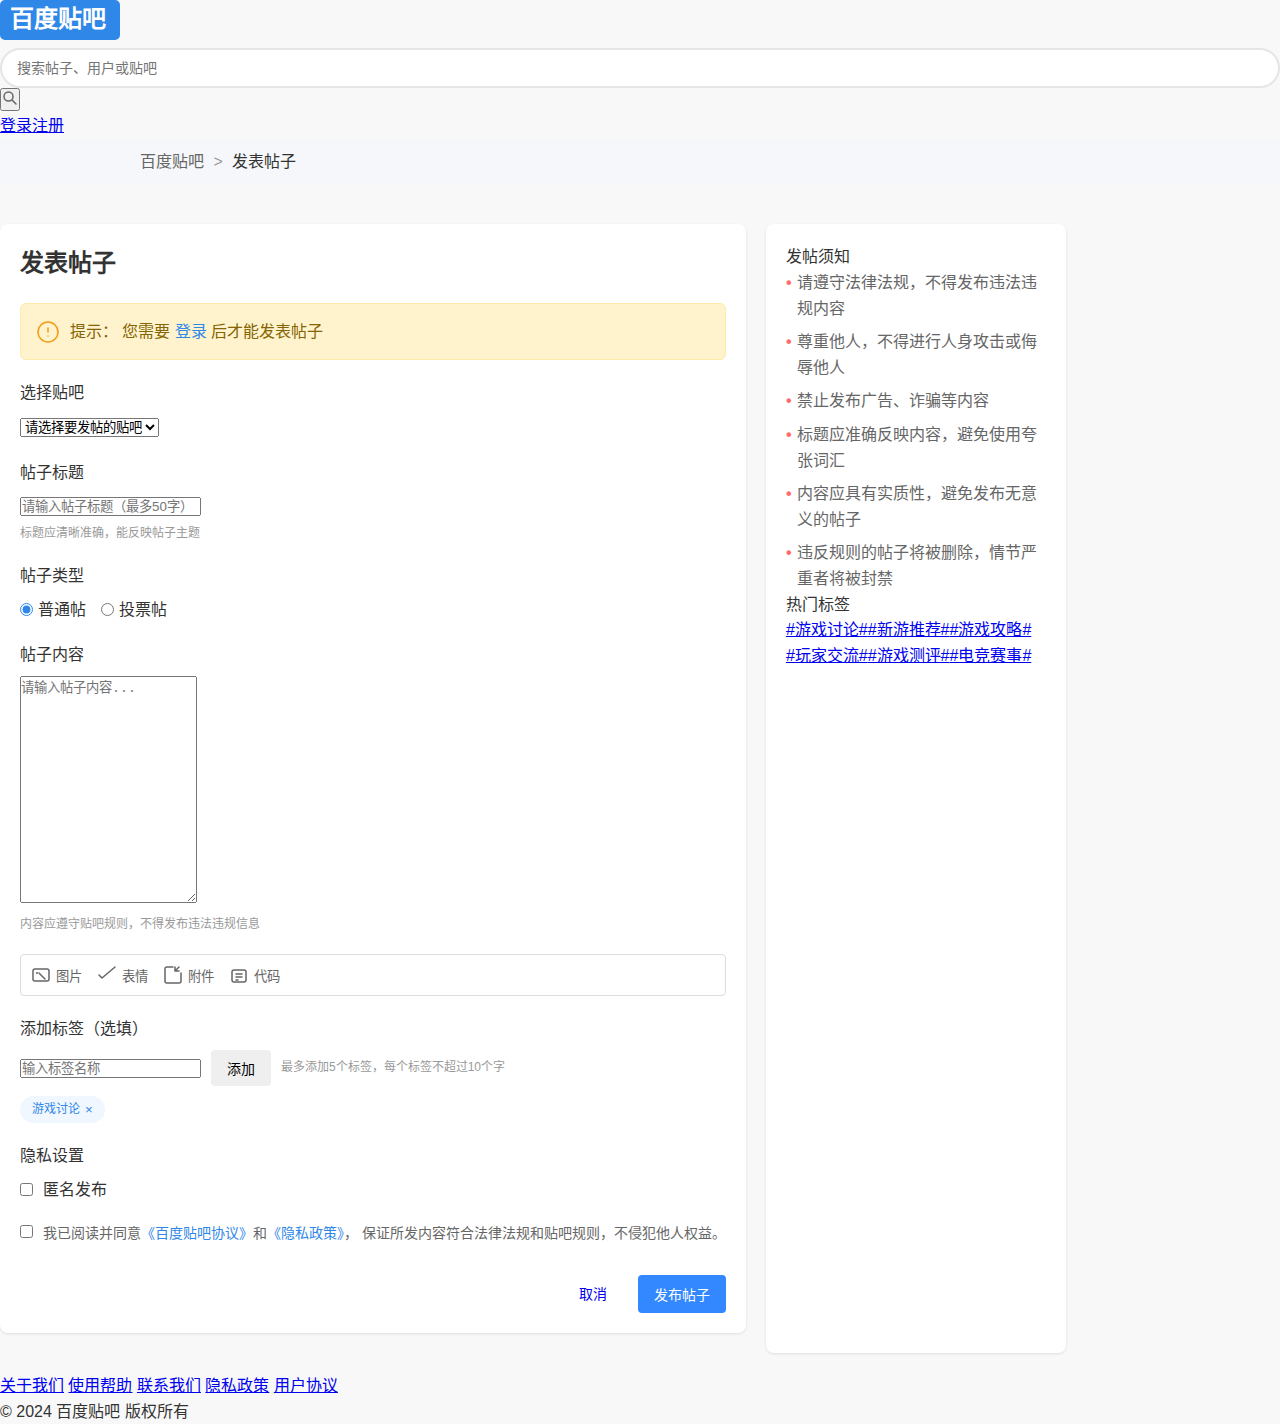
<file: post.html>
<!DOCTYPE html>
<html lang="zh-CN">
<head>
    <meta charset="UTF-8">
    <meta name="viewport" content="width=device-width, initial-scale=1.0">
    <title>发表帖子 - 百度贴吧</title>
    <link rel="stylesheet" href="css/style.css">
</head>
<body>
    <!-- 顶部导航栏 -->
    <header class="tieba-header">
        <div class="header-container">
            <div class="logo">
                <a href="index.html">
                    <svg width="120" height="40" viewBox="0 0 120 40" fill="none" xmlns="http://www.w3.org/2000/svg">
                        <rect width="120" height="40" rx="5" fill="#2F87E7"/>
                        <text x="10" y="27" font-family="Arial, sans-serif" font-size="24" font-weight="bold" fill="white">百度贴吧</text>
                    </svg>
                </a>
            </div>
            <div class="search-box" style="position: relative;">
                <input type="text" class="search-input" placeholder="搜索帖子、用户或贴吧">
                <button class="search-btn">
                    <svg width="16" height="16" viewBox="0 0 16 16" fill="none">
                        <path d="M6.5 11C8.98528 11 11 8.98528 11 6.5C11 4.01472 8.98528 2 6.5 2C4.01472 2 2 4.01472 2 6.5C2 8.98528 4.01472 11 6.5 11Z" stroke="#666" stroke-width="1.5"/>
                        <path d="M14 14L10.5 10.5" stroke="#666" stroke-width="1.5" stroke-linecap="round"/>
                    </svg>
                </button>
            </div>
            <div class="user-actions">
                <a href="login.html">登录</a>
                <a href="register.html">注册</a>
            </div>
        </div>
    </header>

    <!-- 导航路径 -->
    <div style="background-color: #f5f7fa; padding: 10px 0; margin-bottom: 20px;">
        <div style="width: 1000px; margin: 0 auto;">
            <a href="index.html" style="color: #666; text-decoration: none;">百度贴吧</a>
            <span style="margin: 0 5px; color: #999;">></span>
            <span style="color: #333;">发表帖子</span>
        </div>
    </div>

    <!-- 主体内容区 -->
    <div class="main-content">
        <!-- 左侧内容区 -->
        <div class="content-left">
            <div class="card">
                <h1 style="font-size: 24px; color: #333; margin-bottom: 20px;">发表帖子</h1>
                
                <!-- 未登录提示 -->
                <div style="background-color: #fff3cd; border: 1px solid #ffeaa7; border-radius: 6px; padding: 15px; margin-bottom: 20px;">
                    <div style="display: flex; align-items: center; gap: 10px;">
                        <svg width="24" height="24" viewBox="0 0 24 24" fill="none">
                            <path d="M12 22C17.5228 22 22 17.5228 22 12C22 6.47715 17.5228 2 12 2C6.47715 2 2 6.47715 2 12C2 17.5228 6.47715 22 12 22Z" stroke="#f39c12" stroke-width="1.5"/>
                            <path d="M12 8V12" stroke="#f39c12" stroke-width="1.5" stroke-linecap="round"/>
                            <path d="M12 16H12.01" stroke="#f39c12" stroke-width="1.5" stroke-linecap="round"/>
                        </svg>
                        <div>
                            <span style="color: #856404; font-weight: 500;">提示：</span>
                            <span style="color: #856404;">您需要</span>
                            <a href="login.html" style="color: #2f87e7; text-decoration: none;">登录</a>
                            <span style="color: #856404;">后才能发表帖子</span>
                        </div>
                    </div>
                </div>
                
                <form>
                    <!-- 选择贴吧 -->
                    <div style="margin-bottom: 20px;">
                        <label style="display: block; margin-bottom: 8px; font-weight: 500; color: #333;">选择贴吧</label>
                        <select class="form-control">
                            <option value="">请选择要发帖的贴吧</option>
                            <option value="游戏">游戏</option>
                            <option value="电影">电影</option>
                            <option value="音乐">音乐</option>
                            <option value="动漫">动漫</option>
                            <option value="科技">科技</option>
                            <option value="旅游">旅游</option>
                            <option value="美食">美食</option>
                            <option value="宠物">宠物</option>
                            <option value="摄影">摄影</option>
                            <option value="健身">健身</option>
                        </select>
                    </div>
                    
                    <!-- 帖子标题 -->
                    <div style="margin-bottom: 20px;">
                        <label style="display: block; margin-bottom: 8px; font-weight: 500; color: #333;">帖子标题</label>
                        <input type="text" class="form-control" placeholder="请输入帖子标题（最多50字）" maxlength="50">
                        <div style="margin-top: 5px; font-size: 12px; color: #999;">标题应清晰准确，能反映帖子主题</div>
                    </div>
                    
                    <!-- 帖子类型 -->
                    <div style="margin-bottom: 20px;">
                        <label style="display: block; margin-bottom: 8px; font-weight: 500; color: #333;">帖子类型</label>
                        <div style="display: flex; gap: 15px;">
                            <label style="display: flex; align-items: center; gap: 5px; cursor: pointer;">
                                <input type="radio" name="postType" value="normal" checked style="accent-color: #2f87e7;">
                                <span>普通帖</span>
                            </label>
                            <label style="display: flex; align-items: center; gap: 5px; cursor: pointer;">
                                <input type="radio" name="postType" value="poll" style="accent-color: #2f87e7;">
                                <span>投票帖</span>
                            </label>
                        </div>
                    </div>
                    
                    <!-- 帖子内容 -->
                    <div style="margin-bottom: 20px;">
                        <label style="display: block; margin-bottom: 8px; font-weight: 500; color: #333;">帖子内容</label>
                        <textarea class="form-control" rows="15" placeholder="请输入帖子内容..."></textarea>
                        <div style="margin-top: 5px; font-size: 12px; color: #999;">内容应遵守贴吧规则，不得发布违法违规信息</div>
                    </div>
                    
                    <!-- 工具栏 -->
                    <div style="border: 1px solid #ddd; border-radius: 4px; padding: 10px; margin-bottom: 20px;">
                        <div style="display: flex; gap: 15px;">
                            <button type="button" style="background: none; border: none; color: #666; cursor: pointer; display: flex; align-items: center; gap: 5px;">
                                <svg width="20" height="20" viewBox="0 0 20 20" fill="none">
                                    <rect x="2" y="4" width="16" height="12" rx="2" stroke="#666" stroke-width="1.5"/>
                                    <circle cx="6" cy="8" r="1" fill="#666"/>
                                    <path d="M14 14L8 8" stroke="#666" stroke-width="1.5" stroke-linecap="round"/>
                                </svg>
                                图片
                            </button>
                            <button type="button" style="background: none; border: none; color: #666; cursor: pointer; display: flex; align-items: center; gap: 5px;">
                                <svg width="20" height="20" viewBox="0 0 20 20" fill="none">
                                    <path d="M2 10L5 13L18 2" stroke="#666" stroke-width="1.5" stroke-linecap="round" stroke-linejoin="round"/>
                                </svg>
                                表情
                            </button>
                            <button type="button" style="background: none; border: none; color: #666; cursor: pointer; display: flex; align-items: center; gap: 5px;">
                                <svg width="20" height="20" viewBox="0 0 20 20" fill="none">
                                    <path d="M10 2H4C2.89543 2 2 2.89543 2 4V16C2 17.1046 2.89543 18 4 18H16C17.1046 18 18 17.1046 18 16V8" stroke="#666" stroke-width="1.5" stroke-linecap="round" stroke-linejoin="round"/>
                                    <path d="M16 2L12 6M12 2V6H16" stroke="#666" stroke-width="1.5" stroke-linecap="round" stroke-linejoin="round"/>
                                </svg>
                                附件
                            </button>
                            <button type="button" style="background: none; border: none; color: #666; cursor: pointer; display: flex; align-items: center; gap: 5px;">
                                <svg width="20" height="20" viewBox="0 0 20 20" fill="none">
                                    <path d="M5 5H15C16.1046 5 17 5.89543 17 7V15C17 16.1046 16.1046 17 15 17H5C3.89543 17 3 16.1046 3 15V7C3 5.89543 3.89543 5 5 5Z" stroke="#666" stroke-width="1.5"/>
                                    <path d="M7 9H13M7 12H13M7 15H9" stroke="#666" stroke-width="1.5" stroke-linecap="round"/>
                                </svg>
                                代码
                            </button>
                        </div>
                    </div>
                    
                    <!-- 标签 -->
                    <div style="margin-bottom: 20px;">
                        <label style="display: block; margin-bottom: 8px; font-weight: 500; color: #333;">添加标签（选填）</label>
                        <div style="display: flex; gap: 10px; align-items: center;">
                            <input type="text" class="form-control" style="max-width: 200px;" placeholder="输入标签名称">
                            <button type="button" class="btn btn-secondary btn-sm">添加</button>
                            <div style="font-size: 12px; color: #999;">最多添加5个标签，每个标签不超过10个字</div>
                        </div>
                        <div style="margin-top: 10px; display: flex; flex-wrap: gap; gap: 8px;">
                            <!-- 示例标签 -->
                            <div style="display: inline-flex; align-items: center; gap: 5px; padding: 4px 12px; background-color: #f0f7ff; border-radius: 15px; font-size: 12px; color: #2f87e7;">
                                <span>游戏讨论</span>
                                <button type="button" style="background: none; border: none; color: #2f87e7; cursor: pointer;">×</button>
                            </div>
                        </div>
                    </div>
                    
                    <!-- 隐私设置 -->
                    <div style="margin-bottom: 20px;">
                        <label style="display: block; margin-bottom: 8px; font-weight: 500; color: #333;">隐私设置</label>
                        <label style="display: flex; align-items: center; gap: 10px; cursor: pointer;">
                            <input type="checkbox" style="accent-color: #2f87e7;">
                            <span>匿名发布</span>
                        </label>
                    </div>
                    
                    <!-- 协议同意 -->
                    <div style="margin-bottom: 30px;">
                        <label style="display: flex; align-items: flex-start; gap: 10px; cursor: pointer;">
                            <input type="checkbox" style="accent-color: #2f87e7; margin-top: 3px;">
                            <span style="font-size: 14px; color: #666;">
                                我已阅读并同意<a href="#" style="color: #2f87e7; text-decoration: none;">《百度贴吧协议》</a>和<a href="#" style="color: #2f87e7; text-decoration: none;">《隐私政策》</a>，
                                保证所发内容符合法律法规和贴吧规则，不侵犯他人权益。
                            </span>
                        </label>
                    </div>
                    
                    <!-- 提交按钮 -->
                    <div style="display: flex; gap: 15px; justify-content: flex-end;">
                        <a href="javascript:history.back()" class="btn btn-secondary">取消</a>
                        <button type="button" class="btn btn-primary" onclick="alert('请先登录')">发布帖子</button>
                    </div>
                </form>
            </div>
        </div>

        <!-- 右侧边栏 -->
        <div class="sidebar">
            <!-- 发帖须知 -->
            <div class="sidebar-section">
                <div class="sidebar-title">发帖须知</div>
                <ul style="list-style: none; color: #666; line-height: 1.6;">
                    <li style="margin-bottom: 8px; display: flex; align-items: flex-start; gap: 5px;">
                        <span style="color: #ff6b6b; font-weight: bold;">•</span>
                        <span>请遵守法律法规，不得发布违法违规内容</span>
                    </li>
                    <li style="margin-bottom: 8px; display: flex; align-items: flex-start; gap: 5px;">
                        <span style="color: #ff6b6b; font-weight: bold;">•</span>
                        <span>尊重他人，不得进行人身攻击或侮辱他人</span>
                    </li>
                    <li style="margin-bottom: 8px; display: flex; align-items: flex-start; gap: 5px;">
                        <span style="color: #ff6b6b; font-weight: bold;">•</span>
                        <span>禁止发布广告、诈骗等内容</span>
                    </li>
                    <li style="margin-bottom: 8px; display: flex; align-items: flex-start; gap: 5px;">
                        <span style="color: #ff6b6b; font-weight: bold;">•</span>
                        <span>标题应准确反映内容，避免使用夸张词汇</span>
                    </li>
                    <li style="margin-bottom: 8px; display: flex; align-items: flex-start; gap: 5px;">
                        <span style="color: #ff6b6b; font-weight: bold;">•</span>
                        <span>内容应具有实质性，避免发布无意义的帖子</span>
                    </li>
                    <li style="display: flex; align-items: flex-start; gap: 5px;">
                        <span style="color: #ff6b6b; font-weight: bold;">•</span>
                        <span>违反规则的帖子将被删除，情节严重者将被封禁</span>
                    </li>
                </ul>
            </div>

            <!-- 热门标签 -->
            <div class="sidebar-section">
                <div class="sidebar-title">热门标签</div>
                <div style="display: flex; flex-wrap: wrap;">
                    <a href="#" class="tag">#游戏讨论#</a>
                    <a href="#" class="tag">#新游推荐#</a>
                    <a href="#" class="tag">#游戏攻略#</a>
                    <a href="#" class="tag">#玩家交流#</a>
                    <a href="#" class="tag">#游戏测评#</a>
                    <a href="#" class="tag">#电竞赛事#</a>
                </div>
            </div>
        </div>
    </div>

    <!-- 页脚 -->
    <footer class="tieba-footer">
        <div class="footer-container">
            <div class="footer-links">
                <a href="#">关于我们</a>
                <a href="#">使用帮助</a>
                <a href="#">联系我们</a>
                <a href="#">隐私政策</a>
                <a href="#">用户协议</a>
            </div>
            <p>© 2024 百度贴吧 版权所有</p>
        </div>
    </footer>
</body>
</html>
</file>
<file: css/style.css>
/* 百度贴吧公共样式文件 */

/* 全局样式重置 */
* {
    margin: 0;
    padding: 0;
    box-sizing: border-box;
}

body {
    font-family: 'Microsoft YaHei', Arial, sans-serif;
    background-color: #f8f8f8;
    color: #333;
    line-height: 1.6;
}

/* 容器样式 */
.container {
    width: 100%;
    max-width: 1200px;
    margin: 0 auto;
    padding: 0 20px;
}

/* 头部样式 */
.header {
    background-color: #fff;
    border-bottom: 1px solid #e5e5e5;
    padding: 10px 0;
    position: sticky;
    top: 0;
    z-index: 1000;
}

.header-content {
    display: flex;
    align-items: center;
    justify-content: space-between;
}

.logo {
    display: flex;
    align-items: center;
    text-decoration: none;
}

.logo img {
    width: 40px;
    height: 40px;
    margin-right: 10px;
}

.logo-text {
    font-size: 24px;
    font-weight: bold;
    color: #000;
}

.search-bar {
    flex: 1;
    max-width: 500px;
    margin: 0 20px;
}

.search-input {
    width: 100%;
    padding: 10px 15px;
    border: 2px solid #e5e5e5;
    border-radius: 20px;
    font-size: 14px;
    outline: none;
    transition: border-color 0.3s;
}

.search-input:focus {
    border-color: #38f;
}

.user-actions {
    display: flex;
    align-items: center;
}

.btn {
    padding: 8px 16px;
    border: none;
    border-radius: 4px;
    font-size: 14px;
    cursor: pointer;
    transition: all 0.3s;
    text-decoration: none;
    display: inline-block;
    text-align: center;
}

.btn-primary {
    background-color: #38f;
    color: #fff;
}

.btn-primary:hover {
    background-color: #317ef3;
}

.btn-default {
    background-color: #f5f5f5;
    color: #333;
    margin-right: 10px;
}

.btn-default:hover {
    background-color: #e5e5e5;
}

.user-info {
    display: flex;
    align-items: center;
    margin-left: 20px;
}

.avatar {
    width: 32px;
    height: 32px;
    border-radius: 50%;
    margin-right: 8px;
}

/* 导航栏样式 */
.navbar {
    background-color: #fff;
    padding: 10px 0;
    border-bottom: 1px solid #e5e5e5;
}

.nav-list {
    display: flex;
    list-style: none;
}

.nav-item {
    margin-right: 20px;
}

.nav-link {
    color: #333;
    text-decoration: none;
    font-size: 14px;
    transition: color 0.3s;
}

.nav-link:hover,
.nav-link.active {
    color: #38f;
}

/* 主体内容样式 */
.main-content {
    padding: 20px 0;
    display: flex;
    gap: 20px;
}

.main-column {
    flex: 1;
    background-color: #fff;
    border-radius: 8px;
    padding: 20px;
    box-shadow: 0 1px 3px rgba(0, 0, 0, 0.1);
}

.sidebar {
    width: 300px;
    background-color: #fff;
    border-radius: 8px;
    padding: 20px;
    box-shadow: 0 1px 3px rgba(0, 0, 0, 0.1);
}

/* 卡片样式 */
.card {
    background-color: #fff;
    border-radius: 8px;
    padding: 20px;
    margin-bottom: 20px;
    box-shadow: 0 1px 3px rgba(0, 0, 0, 0.1);
}

.card-title {
    font-size: 18px;
    font-weight: bold;
    margin-bottom: 15px;
    color: #333;
}

/* 帖子列表样式 */
.post-list {
    list-style: none;
}

.post-item {
    padding: 15px 0;
    border-bottom: 1px solid #f0f0f0;
    transition: background-color 0.3s;
}

.post-item:hover {
    background-color: #fafafa;
}

.post-item:last-child {
    border-bottom: none;
}

.post-title {
    color: #333;
    text-decoration: none;
    font-size: 16px;
    font-weight: bold;
    margin-bottom: 8px;
    display: block;
    transition: color 0.3s;
}

.post-title:hover {
    color: #38f;
}

.post-meta {
    display: flex;
    align-items: center;
    font-size: 12px;
    color: #999;
}

.post-author {
    margin-right: 15px;
}

.post-time {
    margin-right: 15px;
}

.post-stats {
    display: flex;
    margin-left: auto;
}

.post-stat {
    margin-left: 15px;
    display: flex;
    align-items: center;
}

.post-stat i {
    margin-right: 5px;
}

/* 分页样式 */
.pagination {
    display: flex;
    justify-content: center;
    margin-top: 30px;
}

.page-item {
    margin: 0 5px;
}

.page-link {
    display: inline-block;
    padding: 8px 12px;
    color: #333;
    text-decoration: none;
    border: 1px solid #e5e5e5;
    border-radius: 4px;
    transition: all 0.3s;
}

.page-link:hover {
    background-color: #f5f5f5;
    border-color: #38f;
}

.page-link.active {
    background-color: #38f;
    color: #fff;
    border-color: #38f;
}

/* 帖子详情样式 */
.post-detail {
    padding-bottom: 30px;
    border-bottom: 1px solid #e5e5e5;
}

.post-detail-title {
    font-size: 24px;
    font-weight: bold;
    margin-bottom: 15px;
    color: #333;
}

.post-detail-content {
    margin: 20px 0;
    font-size: 16px;
    line-height: 1.8;
}

.post-detail-content img {
    max-width: 100%;
    margin: 15px 0;
}

/* 评论区样式 */
.comments-section {
    margin-top: 30px;
}

.comment-item {
    padding: 15px 0;
    border-bottom: 1px solid #f0f0f0;
}

.comment-header {
    display: flex;
    align-items: center;
    margin-bottom: 10px;
}

.comment-author {
    font-weight: bold;
    margin-right: 10px;
}

.comment-time {
    font-size: 12px;
    color: #999;
}

.comment-content {
    margin-left: 40px;
    font-size: 14px;
    line-height: 1.6;
}

/* 发帖表单样式 */
.post-form {
    margin-top: 20px;
}

.form-group {
    margin-bottom: 20px;
}

.form-label {
    display: block;
    margin-bottom: 8px;
    font-weight: bold;
    color: #333;
}

.form-input,
.form-textarea {
    width: 100%;
    padding: 10px 15px;
    border: 1px solid #e5e5e5;
    border-radius: 4px;
    font-size: 14px;
    outline: none;
    transition: border-color 0.3s;
}

.form-input:focus,
.form-textarea:focus {
    border-color: #38f;
}

.form-textarea {
    resize: vertical;
    min-height: 200px;
}

/* 用户中心样式 */
.user-profile {
    display: flex;
    align-items: center;
    padding-bottom: 20px;
    border-bottom: 1px solid #e5e5e5;
}

.profile-avatar {
    width: 100px;
    height: 100px;
    border-radius: 50%;
    margin-right: 20px;
}

.profile-info h2 {
    margin-bottom: 10px;
}

.profile-stats {
    display: flex;
    margin-top: 10px;
}

.profile-stat {
    margin-right: 30px;
    text-align: center;
}

.profile-stat-value {
    font-size: 24px;
    font-weight: bold;
    color: #38f;
}

.profile-stat-label {
    font-size: 14px;
    color: #999;
}

/* 页脚样式 */
.footer {
    background-color: #fff;
    border-top: 1px solid #e5e5e5;
    padding: 30px 0;
    margin-top: 50px;
}

.footer-content {
    display: flex;
    justify-content: space-between;
}

.footer-column {
    flex: 1;
    margin-right: 30px;
}

.footer-column:last-child {
    margin-right: 0;
}

.footer-title {
    font-size: 16px;
    font-weight: bold;
    margin-bottom: 15px;
    color: #333;
}

.footer-links {
    list-style: none;
}

.footer-link {
    color: #666;
    text-decoration: none;
    font-size: 14px;
    line-height: 2;
    transition: color 0.3s;
}

.footer-link:hover {
    color: #38f;
}

.copyright {
    text-align: center;
    padding-top: 20px;
    margin-top: 20px;
    border-top: 1px solid #f0f0f0;
    font-size: 12px;
    color: #999;
}

/* 响应式设计 */
@media (max-width: 768px) {
    .main-content {
        flex-direction: column;
    }
    
    .sidebar {
        width: 100%;
    }
    
    .search-bar {
        display: none;
    }
    
    .footer-content {
        flex-direction: column;
    }
    
    .footer-column {
        margin-right: 0;
        margin-bottom: 20px;
    }
}
</file>
